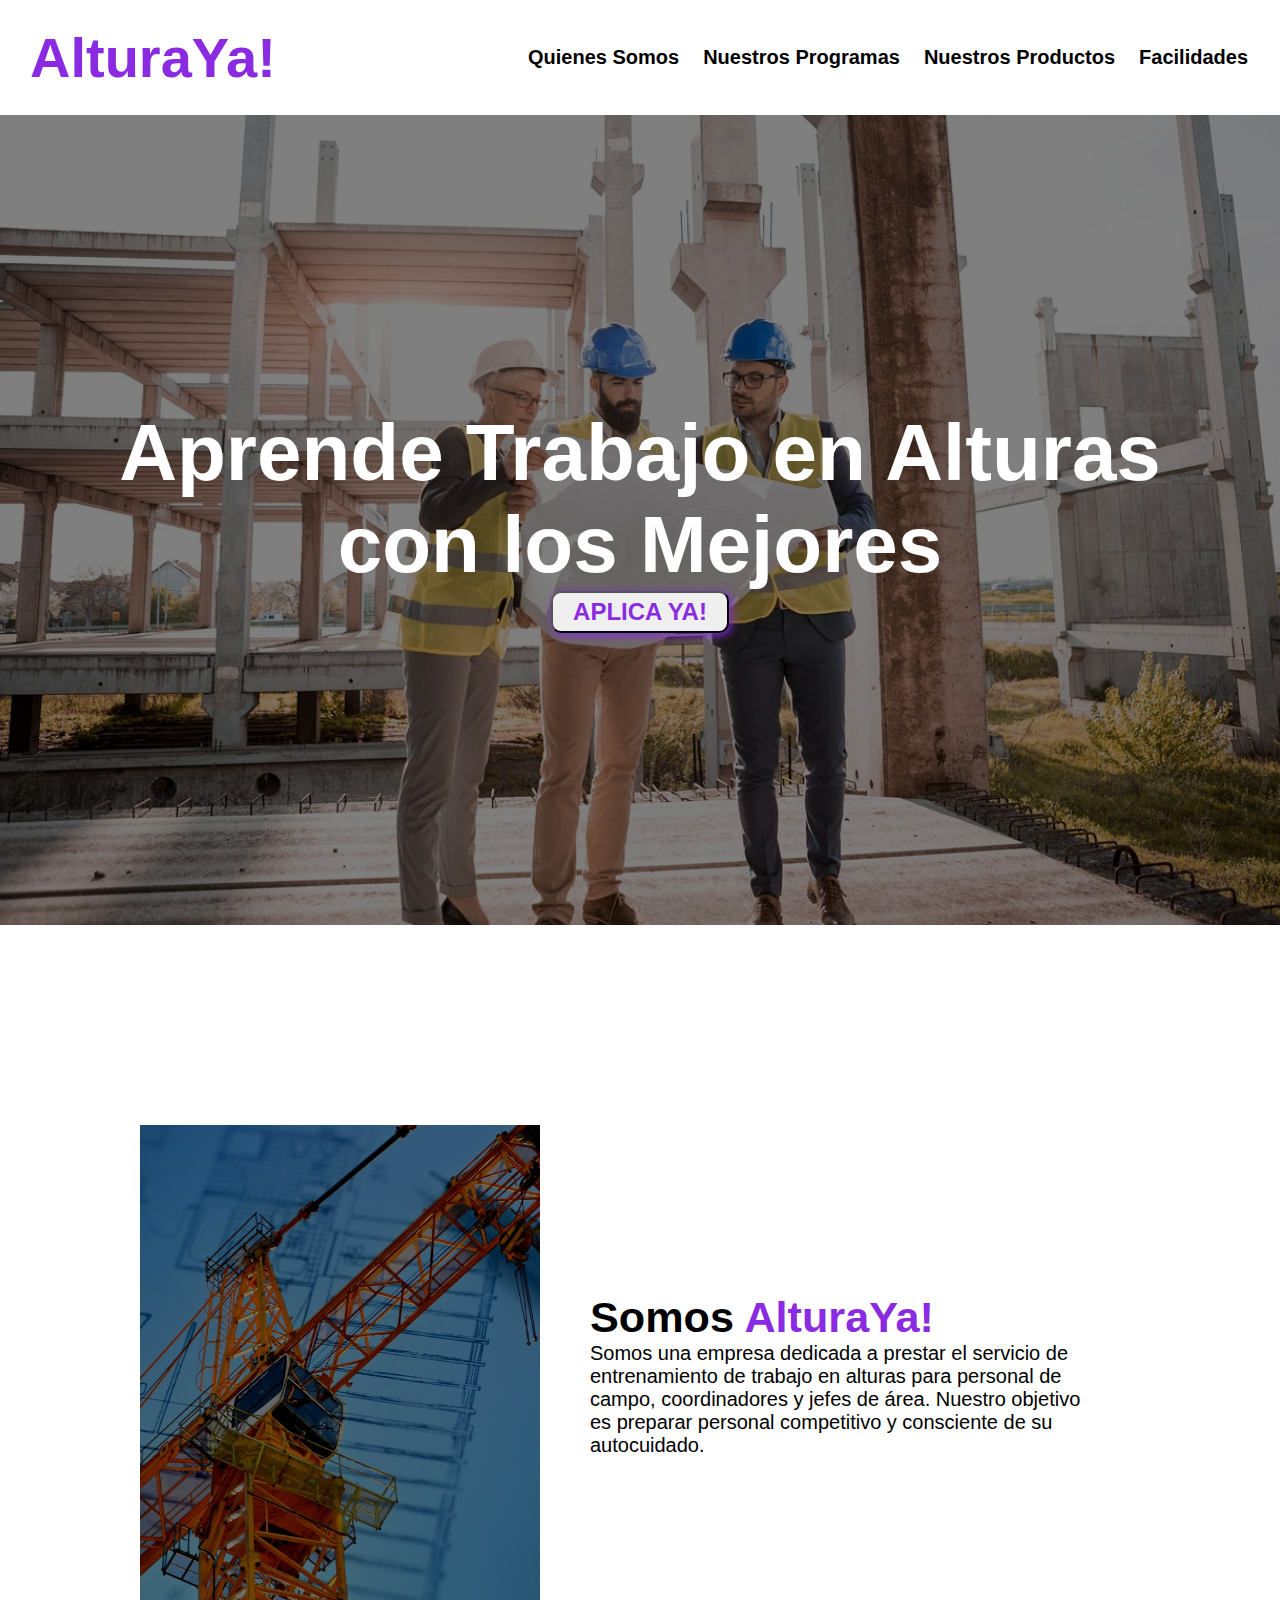
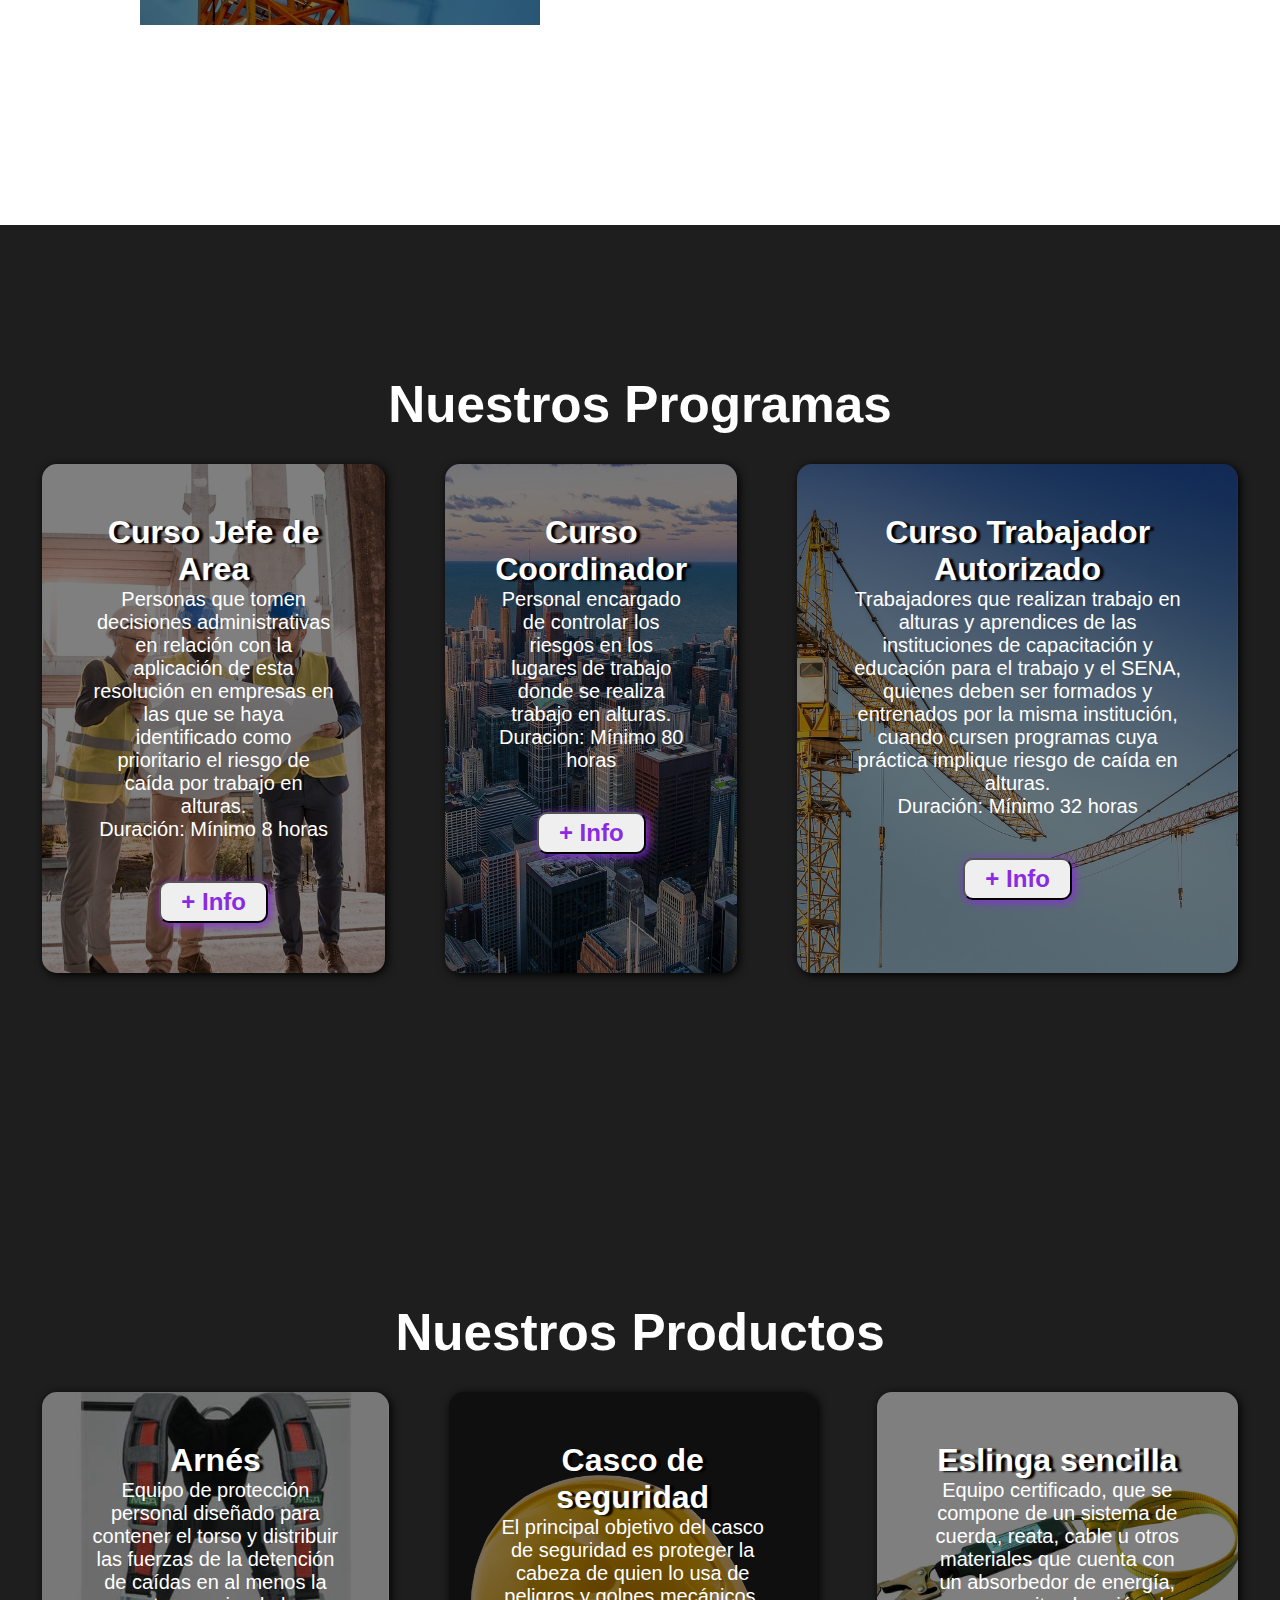
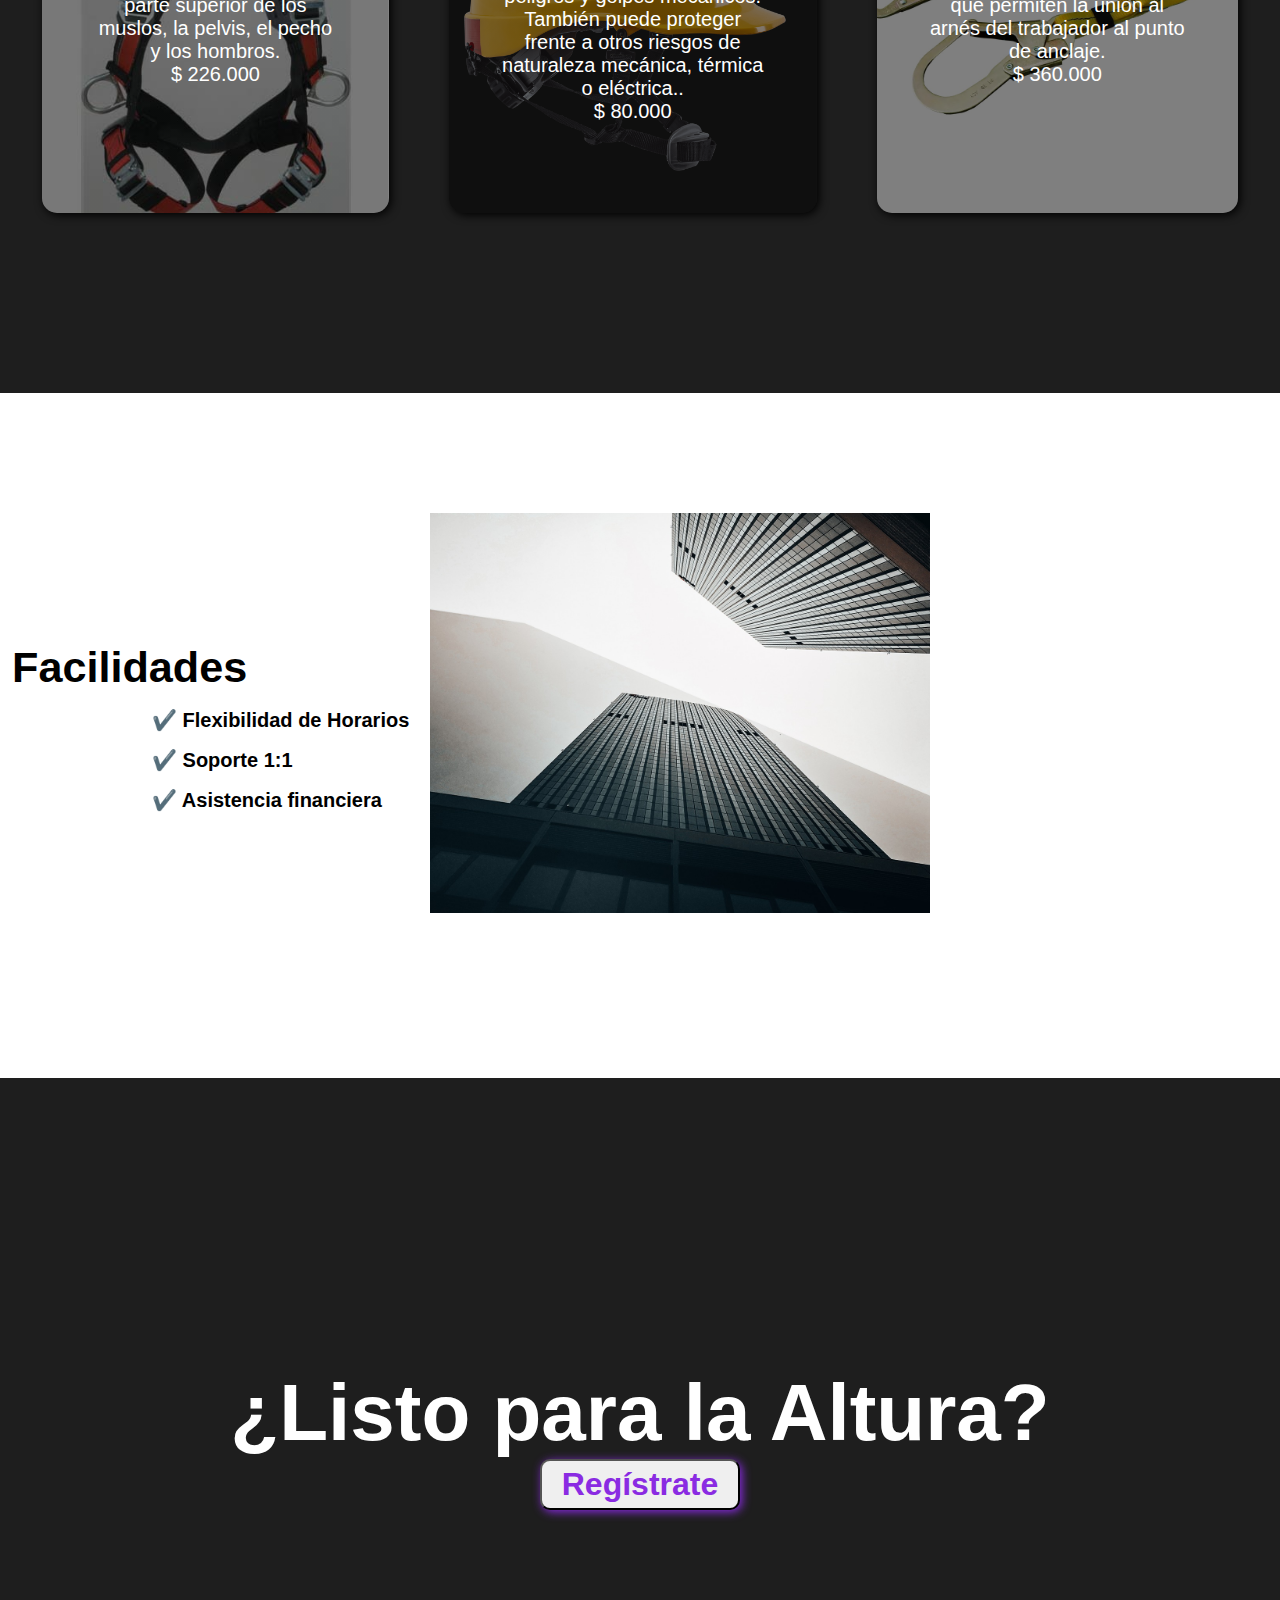
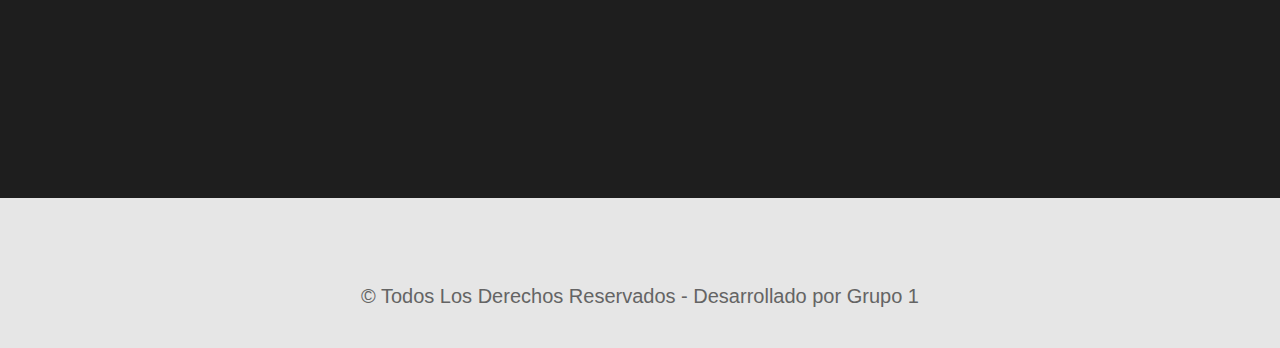
<file: index.html>
<!DOCTYPE html>
<html lang="es">

<head>
    <meta charset="UTF-8">
    <meta name="viewport" content="width=device-width, initial-scale=1.0">
    <title>Alturaya</title>
    <link href="https://cdn.jsdelivr.net/npm/bootstrap@5.3.1/dist/css/bootstrap.min.css" rel="stylesheet"
        integrity="sha384-4bw+/aepP/YC94hEpVNVgiZdgIC5+VKNBQNGCHeKRQN+PtmoHDEXuppvnDJzQIu9" crossorigin="anonymous">
    <link rel="shortcut icon" href="img/arquitectura2.jpg">
    <link rel="stylesheet" href="css/style.css">



</head>

<body>
    <header>
        <div class="container">
            <p class="logo">AlturaYa!</p>
            <nav>
                <a href="#somos-alturaya">Quienes Somos</a>
                <a href="#nuestros-programas">Nuestros Programas</a>
                <a href="#nuestros-productos">Nuestros Productos</a>
                <a href="#caracteristicas">Facilidades</a>
            </nav>
        </div>
    </header>
    <section id="hero">
        <h1>Aprende Trabajo en Alturas<br>con los Mejores</h1>
        <a href="registro2.html">
        <button>APLICA YA!</button></a>
    </section>

    <section id="somos-alturaya">
        <div class="container">
            <div class="img-container"></div>
            <div class="texto">
                <h2>Somos <span class="color-acento">AlturaYa!</span></h2>
                <p>Somos una empresa dedicada a prestar el servicio de entrenamiento de trabajo en alturas para personal de campo, coordinadores y jefes de área. Nuestro objetivo es preparar personal competitivo y consciente de su autocuidado.</p>
            </div>
        </div>
    </section>

    <section id="nuestros-programas">
        <div class="container">
            <h2>Nuestros Programas</h2>
            <div class="programas">
                <div class="carta">
                    <h3>Curso Jefe de Area</h3>
                    <p>Personas que tomen decisiones administrativas en relación con la aplicación de esta resolución en empresas en las que se haya identificado como prioritario el riesgo de caída por trabajo en alturas.<br>Duración: Mínimo 8 horas</p>
                    <a href="jefe_de_area.html">
                    <button>+ Info</button></a>
                </div>
                <div class="carta">
                    <h3>Curso Coordinador</h3>
                    <p>Personal encargado de controlar los riesgos en los lugares de trabajo donde se realiza trabajo en alturas.<br>Duracion: Mínimo 80 horas</p>
                    <a href="curso_coordinador.html">
                    <button>+ Info</button></a>
                </div>
                <div class="carta">
                    <h3>Curso Trabajador Autorizado</h3>
                    <p>Trabajadores que realizan trabajo en alturas y aprendices de las instituciones de capacitación y educación para el trabajo y el SENA, quienes deben ser formados y entrenados por la misma institución, cuando cursen programas cuya práctica implique riesgo de caída en alturas.<br>Duración: Mínimo 32 horas</p>
                    <a href="trabajador_autorizado.html">
                    <button>+ Info</button></a>
                </div>
            </div>
        </div>
    </section>
    <section id="nuestros-productos">
        <div class="container">
            <h2>Nuestros Productos</h2>
            <div class="productos">
                <div class="carta1">
                    <h3>Arnés</h3>
                    <p>Equipo de protección personal diseñado para contener el torso y distribuir las fuerzas de la detención de caídas en al menos la parte superior de los muslos, la pelvis, el pecho y los hombros.<br>$ 226.000</p>
                </div>
                <div class="carta1">
                    <h3>Casco de seguridad</h3>
                    <p>El principal objetivo del casco de seguridad es proteger la cabeza de quien lo usa de peligros y golpes mecánicos. También puede proteger frente a otros riesgos de naturaleza mecánica, térmica o eléctrica..<br>$ 80.000</p>
                </div>
                <div class="carta1">
                    <h3>Eslinga sencilla</h3>
                    <p>Equipo certificado, que se compone de un sistema de cuerda, reata, cable u otros materiales que cuenta con un absorbedor de energía, que permiten la unión al arnés del trabajador al punto de anclaje.<br>$ 360.000</p>
                </div>
            </div>
        </div>
    </section>
    <section id="caracteristicas">
        <div class="container">
            <h2>Facilidades</h2>
            <ul>
                <li>✔️ Flexibilidad de Horarios</li>
                <li>✔️ Soporte 1:1</li>
                <li>✔️ Asistencia financiera</li>
            </ul>
        </div>
    </section>
    <section id="final">
        <h2>¿Listo para la Altura?</h2>
        <a href="registro2.html">
            <button>Regístrate</button></a>
    </section>
    <footer>
        <div class="container">
            <p>&copy; Todos Los Derechos Reservados - Desarrollado por Grupo 1<NAME>
            </p>
        </div>
    </footer>
</body>

</html>
</file>
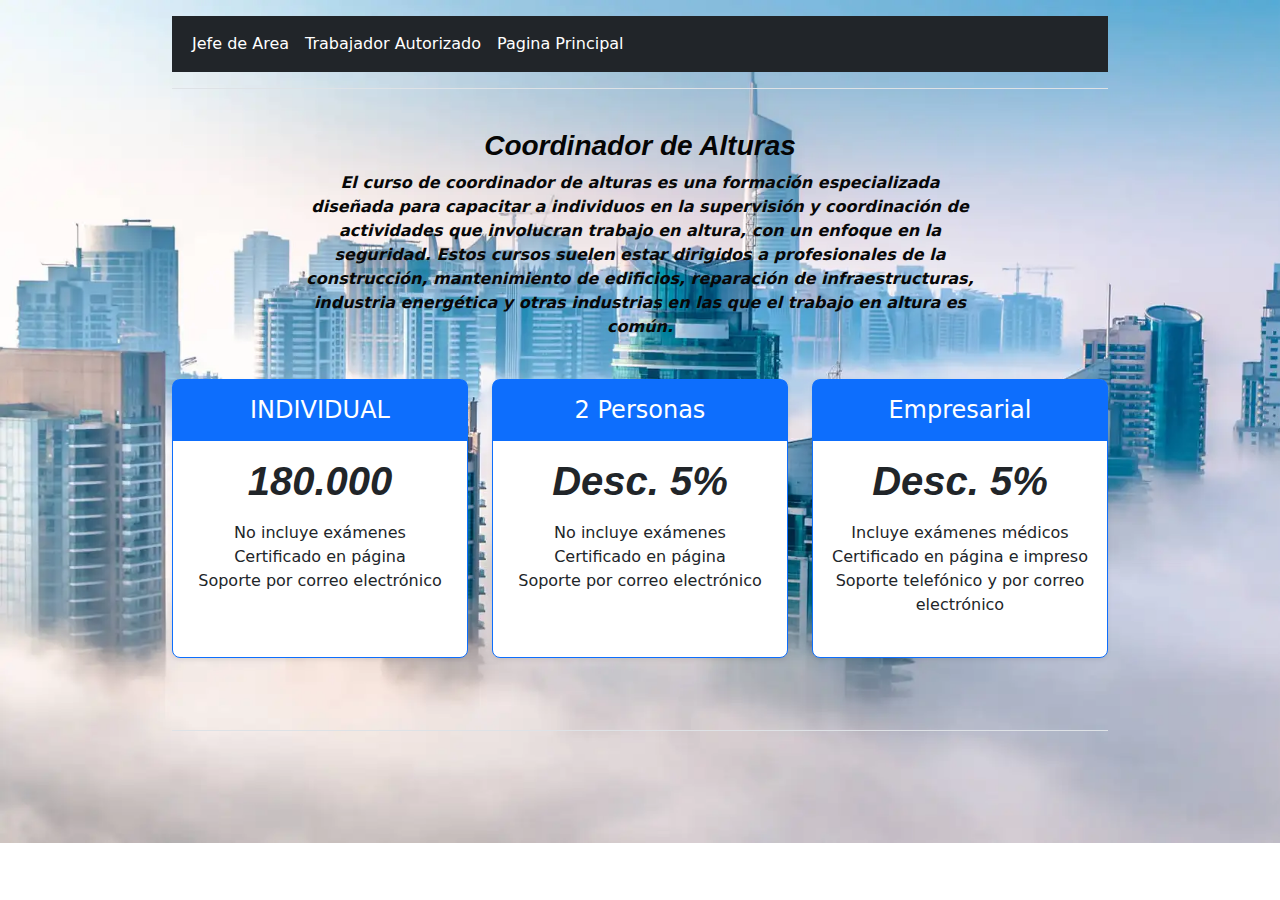
<file: curso_coordinador.html>
<!DOCTYPE html>
<html lang="en" data-bs-theme="auto">
<head>
  <meta charset="utf-8">
  <meta name="viewport" content="width=device-width, initial-scale=1">
  <meta name="description" content="">
  <meta name="author" content="Mark Otto, Jacob Thornton, and Bootstrap contributors">
  <meta name="generator" content="Hugo 0.115.4">
  <title>COORDINADOR DE ALTURAS</title>
  <link href="css/bootstrap.css" rel="stylesheet">
  <script src="https://cdn.jsdelivr.net/npm/bootstrap@5.3.1/dist/js/bootstrap.bundle.min.js"></script>
  <link rel="stylesheet" href="css/estilos.css">
  <link rel="shortcut icon" href="img/arquitectura2.jpg">
</head>
<body style="background-image: url('img/edificios-altos.webp'); background-size: cover; background-repeat: no-repeat;">

  <div class="container py-3">
    <header>
      <nav class="navbar navbar-expand-sm bg-dark navbar-dark">
        <div class="container-fluid">
          <ul class="navbar-nav">
            <li class="nav-item">
              <a class="nav-link active" href="jefe_de_area.html">Jefe de Area</a>
            </li>
            <li class="nav-item">
              <a class="nav-link active" href="trabajador_autorizado.html">Trabajador Autorizado</a>
            </li>
            <li class="nav-item">
              <a class="nav-link active" href="index.html">Pagina Principal</a>
            </li>
          </ul>
        </div>
      </nav>

      <div class="d-flex flex-column flex-md-row align-items-center pb-3 mb-4 border-bottom"></div>

      <div class="pricing-header p-3 pb-md-4 mx-auto text-center">
        <h3><span class="fs-4"></span>Coordinador de Alturas</h3>
        <p>El curso de coordinador de alturas es una formación especializada diseñada para capacitar a individuos en la supervisión y coordinación de actividades que involucran trabajo en altura, con un enfoque en la seguridad. Estos cursos suelen estar dirigidos a profesionales de la construcción, mantenimiento de edificios, reparación de infraestructuras, industria energética y otras industrias en las que el trabajo en altura es común.</p>
      </div>
    </header>

    <main>
      <div class="row row-cols-1 row-cols-md-3 mb-3 text-center">
        <div class="col">
          <div class="card mb-4 rounded-3 shadow-sm border-primary">
            <div class="card-header py-3 text-bg-primary border-primary">
              <h4 class="my-0 fw-normal">INDIVIDUAL</h4>
            </div>
            <div class="card-body">
              <h1 class="card-title pricing-card-title">180.000<small class="text-body-secondary fw-light"></small></h1>
              <ul class="list-unstyled mt-3 mb-4">
                <li>No incluye exámenes</li>
                <li>Certificado en página</li>
                <li>Soporte por correo electrónico</li><br>
              </ul>
            </div>
          </div>
        </div>
        <div class="col">
          <div class="card mb-4 rounded-3 shadow-sm border-primary">
            <div class="card-header py-3 text-bg-primary border-primary">
              <h4 class="my-0 fw-normal">2 Personas</h4>
            </div>
            <div class="card-body">
              <h1 class="card-title pricing-card-title">Desc. 5%<small class="text-body-secondary fw-light"></small></h1>
              <ul class="list-unstyled mt-3 mb-4">
                <li>No incluye exámenes</li>
                <li>Certificado en página</li>
                <li>Soporte por correo electrónico</li><br>
              </ul>
            </div>
          </div>
        </div>

        <div class="col">
          <div class="card mb-4 rounded-3 shadow-sm border-primary">
            <div class="card-header py-3 text-bg-primary border-primary">
              <h4 class="my-0 fw-normal">Empresarial</h4>
            </div>
            <div class="card-body">
              <h1 class="card-title pricing-card-title">Desc. 5%<small class="text-body-secondary fw-light"></small></h1>
              <ul class="list-unstyled mt-3 mb-4">
                <li>Incluye exámenes médicos</li>
                <li>Certificado en página e impreso</li>
                <li>Soporte telefónico y por correo electrónico</li>
              </ul>
            </div>
          </div>
        </div>
      </div>
    </main>

    <footer class="pt-4 my-md-5 pt-md-5 border-top"></footer>
  </div>
</body>
</html>
</file>
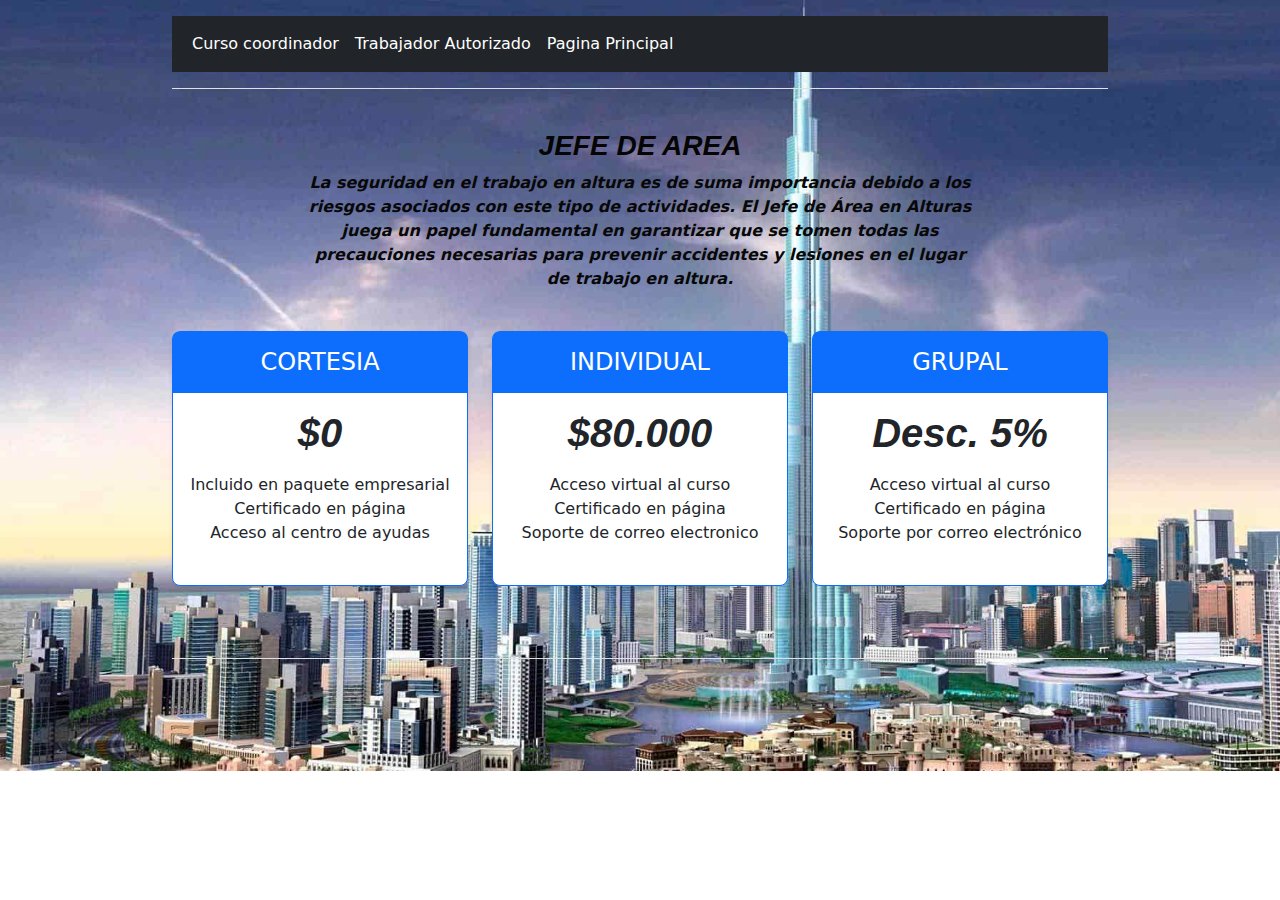
<file: jefe_de_area.html>
<!DOCTYPE html>
<html lang="en" data-bs-theme="auto">
<head>
    <meta charset="utf-8">
    <meta name="viewport" content="width=device-width, initial-scale=1">
    <meta name="description" content="">
    <meta name="author" content="Mark Otto, Jacob Thornton, and Bootstrap contributors">
    <meta name="generator" content="Hugo 0.115.4">
    <title>JEFE DE AREA</title>
    <link href="css/bootstrap.css" rel="stylesheet">
    <script src="https://cdn.jsdelivr.net/npm/bootstrap@5.3.1/dist/js/bootstrap.bundle.min.js"></script>
    <link rel="stylesheet" href="css/estilos.css">
    <link rel="shortcut icon" href="img/arquitectura2.jpg">
</head>
<body style="background-image: url('img/torre-alta.jpg'); background-size: cover; background-repeat: no-repeat;">

<div class="container py-3">
    <header>
        <nav class="navbar navbar-expand-sm bg-dark navbar-dark">
            <div class="container-fluid">
                <ul class="navbar-nav">
                    <li class="nav-item">
                        <a class="nav-link active" href="curso_coordinador.html">Curso coordinador</a>
                    </li>
                    <li class="nav-item">
                        <a class="nav-link active" href="trabajador_autorizado.html">Trabajador Autorizado</a>
                    </li>
                    <li class="nav-item">
                        <a class="nav-link active" href="index.html">Pagina Principal</a>
                    </li>
                </ul>
            </div>
        </nav>

        <div class="d-flex flex-column flex-md-row align-items-center pb-3 mb-4 border-bottom"></div>

        <div class="pricing-header p-3 pb-md-4 mx-auto text-center">
            <h3><span class="fs-4"></span>JEFE DE AREA</h3>
            <p>La seguridad en el trabajo en altura es de suma importancia debido a los riesgos asociados con este tipo de actividades. El Jefe de Área en Alturas juega un papel fundamental en garantizar que se tomen todas las precauciones necesarias para prevenir accidentes y lesiones en el lugar de trabajo en altura.</p>
        </div>
    </header>

    <main>
        <div class="row row-cols-1 row-cols-md-3 mb-3 text-center">
            <div class="col">
                <div class="card mb-4 rounded-3 shadow-sm border-primary">
                    <div class="card-header py-3 text-bg-primary border-primary">
                        <h4 class="my-0 fw-normal">CORTESIA</h4>
                    </div>
                    <div class="card-body">
                        <h1 class="card-title pricing-card-title">$0<small class="text-body-secondary fw-light"></small></h1>
                        <ul class="list-unstyled mt-3 mb-4">
                            <li>Incluido en paquete empresarial</li>
                            <li>Certificado en página</li>
                            <li>Acceso al centro de ayudas</li>
                        </ul>
                    </div>
                </div>
            </div>
            <div class="col">
                <div class="card mb-4 rounded-3 shadow-sm border-primary">
                    <div class="card-header py-3 text-bg-primary border-primary">
                        <h4 class="my-0 fw-normal">INDIVIDUAL</h4>
                    </div>
                    <div class="card-body">
                        <h1 class="card-title pricing-card-title">$80.000<small class="text-body-secondary fw-light"></small></h1>
                        <ul class="list-unstyled mt-3 mb-4">
                            <li>Acceso virtual al curso</li>
                            <li>Certificado en página</li>
                            <li>Soporte de correo electronico</li>
                        </ul>
                    </div>
                </div>
            </div>

            <div class="col">
                <div class="card mb-4 rounded-3 shadow-sm border-primary">
                    <div class="card-header py-3 text-bg-primary border-primary">
                        <h4 class="my-0 fw-normal">GRUPAL</h4>
                    </div>
                    <div class="card-body">
                        <h1 class="card-title pricing-card-title">Desc. 5%<small class="text-body-secondary fw-light"></small></h1>
                        <ul class="list-unstyled mt-3 mb-4">
                            <li>Acceso virtual al curso</li>
                            <li>Certificado en página</li>
                            <li>Soporte por correo electrónico</li>
                        </ul>
                    </div>
                </div>
            </div>
        </div>
    </main>

    <footer class="pt-4 my-md-5 pt-md-5 border-top"></footer>
</div>
</body>
</html>
</file>
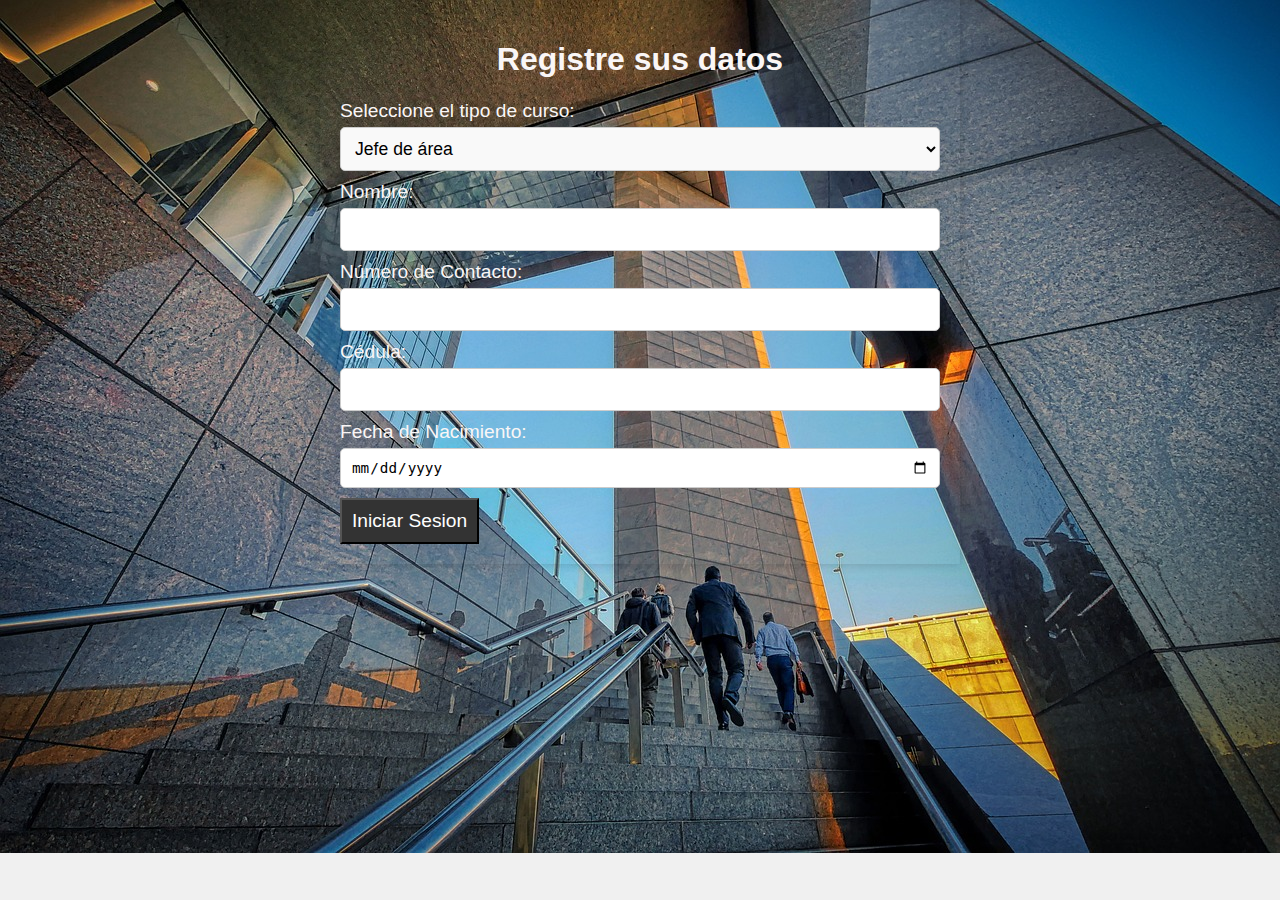
<file: registro2.html>
<!DOCTYPE html>
<html lang="es">
<head>
    <meta charset="UTF-8">
    <meta name="viewport" content="width=device-width, initial-scale=1.0">
    <title>Formulario de Registro</title>
    <link rel="stylesheet" href="css/style2.css">
    <link rel="shortcut icon" href="img/arquitectura2.jpg">
    
</head>
<body style="background-image: url('img/arquitectura2.jpg'); background-size: cover; background-repeat: no-repeat;">
    <div class="container">
        <div class="col-6 p-3 bg-transparent text-white">
            <h1>Registre sus datos</h1>
            <form action="" method="POST">  
                <label for="curso">Seleccione el tipo de curso:</label>
                <select id="curso" name="curso" required>
                    <option value="Jefe de área">Jefe de área</option>
                    <option value="Trabajador autorizado">Trabajador autorizado</option>
                    <option value="Reentrenamiento">Reentrenamiento</option>
                    <option value="Coordinador de alturas">Coordinador de alturas</option>
                    <option value="Actualización de coordinador">Actualización de coordinador</option>
                </select>

                <label for="nombre">Nombre:</label>
                <input type="text" id="nombre" name="nombre" required>

                <label for="contacto">Número de Contacto:</label>
                <input type="number" id="contacto" name="contacto" required>

                <label for="cedula">Cédula:</label>
                <input type="number" id="cedula" name="cedula" required>

                <label for="fecha_nacimiento">Fecha de Nacimiento:</label>
                <input type="date" id="fecha_nacimiento" name="fecha_nacimiento" required>

                <a href="index.html">
                    <button type="button" class="btn btn-secondary">Iniciar Sesion</button>
                </a>
            </form>
        </div>
    </div>
</body>
</html>
</file>
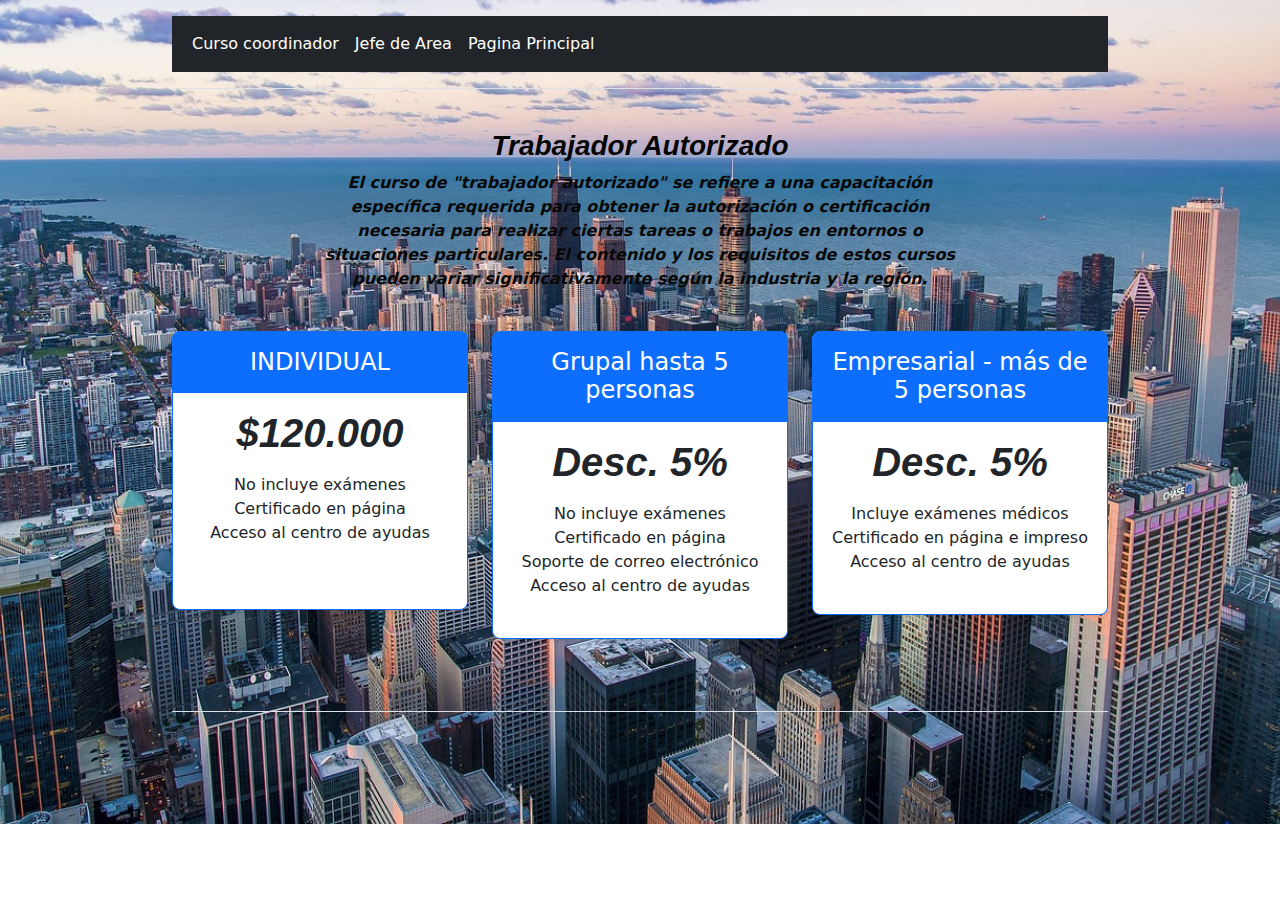
<file: trabajador_autorizado.html>
<!DOCTYPE html>
<html lang="en" data-bs-theme="auto">
<head>
    <meta charset="utf-8">
    <meta name="viewport" content="width=device-width, initial-scale=1">
    <meta name="description" content="">
    <meta name="author" content="Mark Otto, Jacob Thornton, and Bootstrap contributors">
    <meta name="generator" content="Hugo 0.115.4">
    <title>TRABAJADOR AUTORIZADO</title>
    <link href="css/bootstrap.css" rel="stylesheet">
    <script src="https://cdn.jsdelivr.net/npm/bootstrap@5.3.1/dist/js/bootstrap.bundle.min.js"></script>
    <link rel="stylesheet" href="css/estilos.css">
    <link rel="shortcut icon" href="img/arquitectura2.jpg">
</head>
<body style="background-image: url('img/arquitectura1.jpg'); background-size: cover; background-repeat: no-repeat;">

<div class="container py-3">
    <header>
        <nav class="navbar navbar-expand-sm bg-dark navbar-dark">
            <div class="container-fluid">
                <ul class="navbar-nav">
                    <li class="nav-item">
                        <a class="nav-link active" href="curso_coordinador.html">Curso coordinador</a>
                    </li>
                    <li class="nav-item">
                        <a class="nav-link active" href="jefe_de_area.html">Jefe de Area</a>
                    </li>
                    <li class="nav-item">
                        <a class="nav-link active" href="index.html">Pagina Principal</a>
                    </li>
                </ul>
            </div>
        </nav>

        <div class="d-flex flex-column flex-md-row align-items-center pb-3 mb-4 border-bottom"></div>

        <div class="pricing-header p-3 pb-md-4 mx-auto text-center">
            <h3><span class="fs-4"></span>Trabajador Autorizado</h3>
            <p>El curso de "trabajador autorizado" se refiere a una capacitación específica requerida para obtener la autorización o certificación necesaria para realizar ciertas tareas o trabajos en entornos o situaciones particulares. El contenido y los requisitos de estos cursos pueden variar significativamente según la industria y la región.</p>
        </div>
    </header>

    <main>
        <div class="row row-cols-1 row-cols-md-3 mb-3 text-center">
            <div class="col">
                <div class="card mb-4 rounded-3 shadow-sm border-primary">
                    <div class="card-header py-3 text-bg-primary border-primary">
                        <h4 class="my-0 fw-normal">INDIVIDUAL</h4>
                    </div>
                    <div class="card-body">
                        <h1 class="card-title pricing-card-title">$120.000<small class="text-body-secondary fw-light"></small></h1>
                        <ul class="list-unstyled mt-3 mb-4">
                            <li>No incluye exámenes</li>
                            <li>Certificado en página</li>
                            <li>Acceso al centro de ayudas</li><br>
                        </ul>
                    </div>
                </div>
            </div>
            <div class="col">
                <div class="card mb-4 rounded-3 shadow-sm border-primary">
                    <div class="card-header py-3 text-bg-primary border-primary">
                        <h4 class="my-0 fw-normal">Grupal hasta 5 personas</h4>
                    </div>
                    <div class="card-body">
                        <h1 class="card-title pricing-card-title">Desc. 5%<small class="text-body-secondary fw-light"></small></h1>
                        <ul class="list-unstyled mt-3 mb-4">
                            <li>No incluye exámenes</li>
                            <li>Certificado en página</li>
                            <li>Soporte de correo electrónico</li>
                            <li>Acceso al centro de ayudas</li>
                        </ul>
                    </div>
                </div>
            </div>

            <div class="col">
                <div class="card mb-4 rounded-3 shadow-sm border-primary">
                    <div class="card-header py-3 text-bg-primary border-primary">
                        <h4 class="my-0 fw-normal">Empresarial - más de 5 personas</h4>
                    </div>
                    <div class="card-body">
                        <h1 class="card-title pricing-card-title">Desc. 5%<small class="text-body-secondary fw-light"></small></h1>
                        <ul class="list-unstyled mt-3 mb-4">
                            <li>Incluye exámenes médicos</li>
                            <li>Certificado en página e impreso</li>
                            <li>Acceso al centro de ayudas</li>
                        </ul>
                    </div>
                </div>
            </div>
        </div>
    </main>

    <footer class="pt-4 my-md-5 pt-md-5 border-top"></footer>
</div>
</body>
</html>
</file>
<file: css/style.css>
*{
    box-sizing: border-box;
    margin: 0;
}

html{
    scroll-behavior: smooth;
}

body{
    font-family: 'Roboto', sans-serif;
    margin: 0;
}


h1{font-size: 3.5em;}
h2{font-size: 2.7em;}
h3{font-size: 2em;}
p{font-size: 1.25em;}
ul{list-style: none;}
li{font-size: 1.25em;}

button{
    font-size: 1.5em;
    font-weight: bold;
    padding: 5px 20px;
    border-radius: 10px;
    border: 2px solid rgba(0, 0, 0, 01.5em);
    box-shadow: 2px 2px 10px;
    color: blueviolet;
   

}

button:hover{
    background-color: rgb(209, 130, 240);
}

.container{
    max-width: 1400px;
    margin: auto;
}

.color-acento{ color:blueviolet; }

header{
    background-color: rgb(255, 255, 255);
}

header .logo{
    margin: 0;
    padding: 25px 30px;
    color: blueviolet;
    font-weight: bold;
    font-size: 3.5em;
}

header .container{
    display: flex;
    flex-direction: column;
    align-items: center;
}

header nav{
    display: flex;
    flex-direction: column;
    text-align: center;
    padding-bottom: 25px;
}

header a{
    padding: 5px 12px;
    text-decoration: none;
    font-weight: bold;
    color: black;
    font-size: 20px;
}

header a:hover{
    color: blueviolet;
}

#hero{
    display: flex;
    align-items: center;
    justify-content: center;
    text-align: center;
    flex-direction: column;   
    height: 90vh;
    background-image:linear-gradient(rgba(0, 0, 0, 0.5), rgba(0, 0, 0, 0.5)), url(../img/arquitecto.jpg);
    background-repeat: no-repeat;
    background-size: cover;
    background-position: center center;
}
#hero h1{
    color: white;
    font-weight: 400-400;
    font-size: 80px;
}

#somos-alturaya .container{
    text-align: center;
    padding: 200px 12px;
}

#nuestros-programas{
    background-color: rgb(30, 30, 30);
    color: white;
    text-align: center;
}

#nuestros-programas .container{
    padding: 150px 12px;
}

#nuestros-programas h2{
    margin-top: 0;
    font-size: 3.2em;
}

#nuestros-programas p{
    display: none;
}

#nuestros-programas .carta{
    background-position: center center;
    background-size: cover;
    padding: 50px 0px;
    margin: 30px;
    border-radius: 15px;
}

.carta:first-child{
    background-image:linear-gradient(rgba(0, 0, 0, 0.5), rgba(0, 0, 0, 0.5)), url(../img/arquitecto.jpg);
}

.carta:nth-child(2){
    background-image:linear-gradient(rgba(0, 0, 0, 0.5), rgba(0, 0, 0, 0.5)), url(../img/arquitectura1.jpg);
}

.carta:nth-child(3){
    background-image:linear-gradient(rgba(0, 0, 0, 0.5), rgba(0, 0, 0, 0.5)), url(../img/grua.jpg);
}

#caracteristicas .container{
    text-align: center;
    padding: 250px 12px;
}

#caracteristicas li{
    margin: 16px 0px;
    font-weight: bold;
}

#nuestros-productos{
    background-color: rgb(30, 30, 30);
    color: white;
    text-align: center;
}

#nuestros-productos .container{
    padding: 150px 12px;
}

#nuestros-productos h2{
    margin-top: 0;
    font-size: 3.2em;
}

#nuestros-productos p{
    display: none;
}

#nuestros-productos .carta1{
    background-position: center center;
    background-size: cover;
    padding: 50px 0px;
    margin: 30px;
    border-radius: 15px;
}

.carta1:first-child{
    background-image:linear-gradient(rgba(0, 0, 0, 0.5), rgba(0, 0, 0, 0.5)), url(../img/arnes.jpeg);
}

.carta1:nth-child(2){
    background-image:linear-gradient(rgba(0, 0, 0, 0.5), rgba(0, 0, 0, 0.5)), url(../img/casco_de_seguridad.png);
}

.carta1:nth-child(3){
    background-image:linear-gradient(rgba(0, 0, 0, 0.5), rgba(0, 0, 0, 0.5)), url(../img/eslinga_sencilla.jpg);
}




#final {
    display: flex;
    flex-direction: column;
    justify-content: center;
    align-items: center;
    text-align: center;
    background-color: rgb(30, 30, 30);
    color: white;
    height: 80vh;
}

#final h2{
    font-size: 9vw;
}

#final button {
    font-size: 5vw;
}

footer{
    background-color: rgb(230, 230, 230);
}

footer p{
    text-align:center ;
    margin: 0px;
    padding: 40px;
    color: rgb(100, 100, 100);
}

 footer .container{
    height: 150px;
    display: flex;
    justify-content: center;
    align-items: flex-end;
 }

 @media (min-width: 720px){
    header .container{
        flex-direction: row;
        justify-content: space-between;
    }

    header nav{
        flex-direction: row;
        padding-bottom: 0;
        padding-right: 20px;
    }

    #somos-alturaya .container{
        display: flex;
        justify-content: center;
    }
    #somos-alturaya .texto{
        width: 50%;
        text-align: initial;
        padding:  50px;
        max-width: 600px;
        display: flex;
        flex-direction:  column;
        justify-content: center;
    }
    #somos-alturaya h2{
        margin-top: 0px;
    }

    #somos-alturaya .img-container{
        background-image:linear-gradient(rgba(0, 0, 0, 0.5), rgba(0, 0, 0, 0.5)), url(../img/grua2.jpg);
        background-size: cover;
        background-position: center center;
        height: 500px;
        width: 400px;

    }

    #nuestros-programas .programas{
        display: flex;
        justify-content: center;
    }

    #nuestros-programas p{
        display: block;
        margin-bottom: 40px;
    }

    #nuestros-programas h3{
        margin-top: 0;
        color: white;
        text-shadow: 4px 1px 2px black;
    }

    #nuestros-programas .carta{
        padding: 50px;
        box-shadow: 2px 2px 10px black;
        
    }

    #nuestros-productos .productos{
        display: flex;
        justify-content: center;
    }

    #nuestros-productos p{
        display: block;
        margin-bottom: 40px;
    }

    #nuestros-productos h3{
        margin-top: 0;
        color: white;
        text-shadow: 4px 1px 2px black;
    }

    #nuestros-productos .carta1{
        padding: 50px;
        box-shadow: 2px 2px 10px black;

    }

    #caracteristicas{

        background-image: url("../img/edificio.jpg");
        background-repeat: no-repeat;
        background-size: 500px 400px;
        background-position: calc(100vw - 500px) 120px;
    }

    #caracteristicas .container{
        text-align: initial;
    }

    #caracteristicas ul{
        margin-left: 100px;
    }

    #final h2{
        font-size: 5em;
    }

    #final button{
        font-size: 2em;
    }

    @media (min-width: 1200px) {
        #caracteristicas{
            background-position-x: calc(100vw - 850px);
        }
 }
 }
</file>
<file: css/estilos.css>
body {
  background-image: linear-gradient(180deg, var(--bs-secondary-bg), var(--bs-body-bg) 100px, var(--bs-body-bg));
}

.container {
  max-width: 960px;
}

.pricing-header {
  max-width: 700px;
}

h3 {
  font-family: Georgia, sans-serif; color: rgb(5, 5, 5);
   font-style: italic;font-weight: bold;
  
}

p {
  font-family: Arial, Helvetica, sans-serif sans-serif; color: rgb(8, 8, 8);
  font-style: italic; font-weight: bold;
  
  

}

h1 {
  font-family: Georgia, sans-serif; color: blue;
  font-weight: bold; font-style: italic;
}
</file>
<file: css/style2.css>
body {
    font-family: 'Roboto', sans-serif;
    margin: 0;
    padding: 0;
    background-color: #f0f0f0;
}

.container {
    max-width: 600px;
    margin: 0 auto;
    
    padding: 20px;
    box-shadow: 0 0 10px rgba(0, 0, 0, 0.2);
}

h1 {
    text-align: center;
    color: #faf6f6;
}

/* Estilos del formulario */
form {
    display: flex;
    flex-direction: column;
}

label {
    font-size: 1.2em;
    margin-bottom: 5px;
    color: #faf6f6;
}

select, input[type="text"], input[type="number"], input[type="date"] {
    padding: 10px;
    margin-bottom: 10px;
    border: 1px solid #ccc;
    border-radius: 5px;
    font-size: 1.1em;
}

select {
    background-color: #f9f9f9;
}

button {
    padding: 10px;
    background-color: #333;
    color: #fff;
    font-size: 1.2em;
    
}

button:hover {
    background-color: #555;
}
</file>
